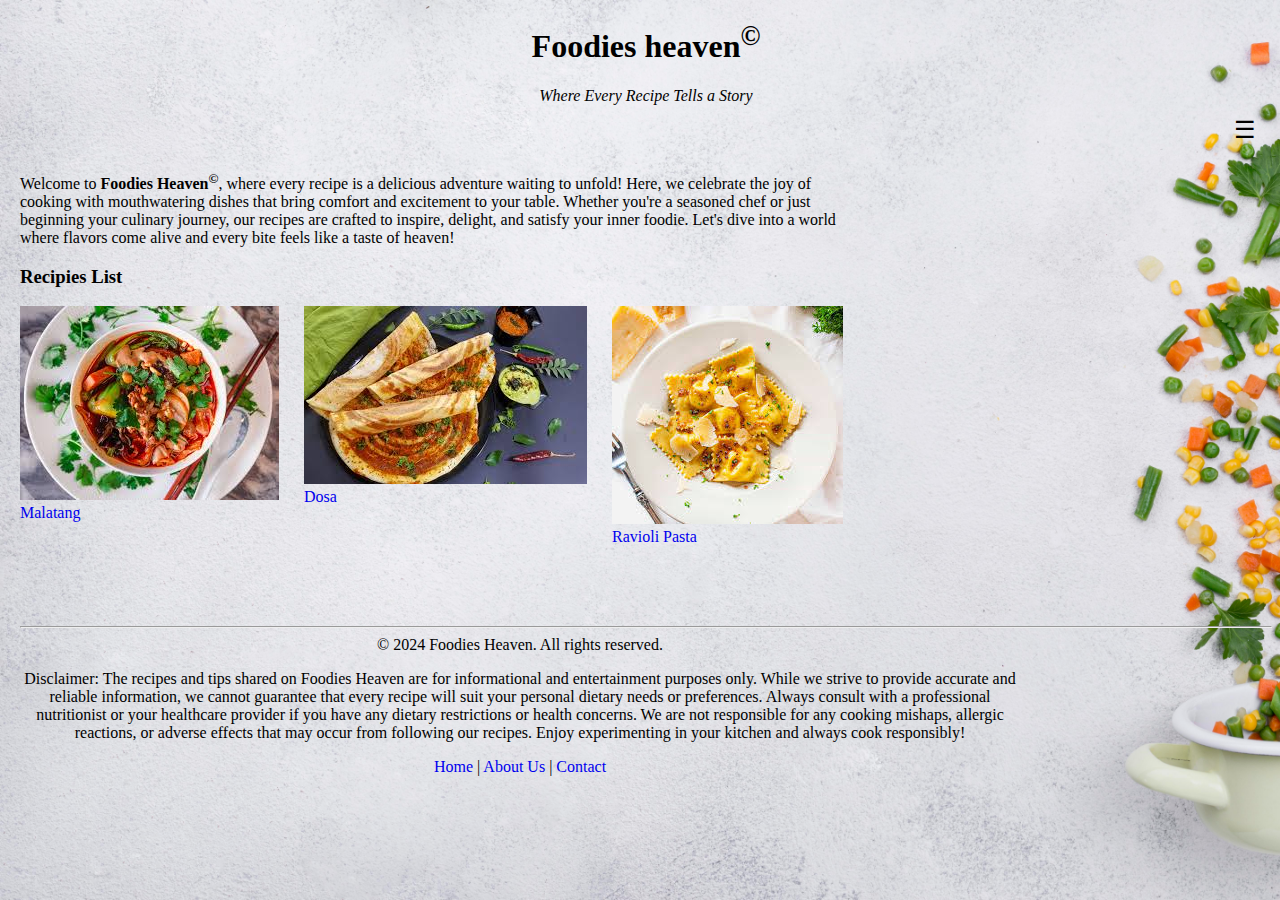
<file: index.html>
<!DOCTYPE html>
<html lang="en">
  <head>
    <meta charset="UTF-8" />
    <meta name="viewport" content="width=device-width, initial-scale=1.0" />
    <title>Foodies Haven</title>
    <link rel="stylesheet" href="./index.css" />
  </head>
  <body>
    <header id="top">
      <h1 id="head">Foodies heaven<sup>&copy;</sup></h1>
      <em id="tagline">Where Every Recipe Tells a Story</em>
   
    </header>
        <nav class="navbar-container">
          <div>
            <button class="menu-button" onclick="toggleNavbar()">☰</button>
            <div class="navbar hidden" id="navbar">
              <a href="#top" class="navi">Home</a>
              <a href="about.html" class="navi">About Us</a>
              <a href="Contacts.html" class="navi">Contact</a>
            </div>
          </div>
        </nav>
    <section>
      <p>
        Welcome to <strong>Foodies Heaven<sup>&copy;</sup></strong
        >, where every recipe is a delicious adventure waiting to unfold! Here,
        we celebrate the joy of cooking with mouthwatering dishes that bring
        comfort and excitement to your table. Whether you're a seasoned chef or
        just beginning your culinary journey, our recipes are crafted to
        inspire, delight, and satisfy your inner foodie. Let's dive into a world
        where flavors come alive and every bite feels like a taste of heaven!
      </p>
    </section>
    <main>
      <h3>Recipies List</h3>
      <ul id="recipie">
        <li class="list">
          <a href="Malatang.html"
            ><img
              src="Malatang.jpg"
              alt="Image of malatang"
            /><br />Malatang</a
          >
        </li>
        <li class="list">
          <a href="Dosa.html"
            ><img src="Dosa.jpg" alt="image of dosa" /><br />Dosa</a
          >
        </li>
        <li class="list">
          <a href="Ravioli.html"
            ><img
              src="Ravioli.jpg"
              alt="image of ravioli"
            /><br />Ravioli Pasta</a
          >
        </li>
      </ul>
    </main>
    <br /><br /><br /><br />
    <hr />
    <footer>
      &copy; 2024 Foodies Heaven. All rights reserved.
      <p>
        Disclaimer: The recipes and tips shared on Foodies Heaven are for
        informational and entertainment purposes only. While we strive to
        provide accurate and reliable information, we cannot guarantee that
        every recipe will suit your personal dietary needs or preferences.
        Always consult with a professional nutritionist or your healthcare
        provider if you have any dietary restrictions or health concerns. We are
        not responsible for any cooking mishaps, allergic reactions, or adverse
        effects that may occur from following our recipes. Enjoy experimenting
        in your kitchen and always cook responsibly!
      </p>
      <nav>
        <a href="#top">Home</a> | <a href="about.html">About Us</a> |
        <a href="Contacts.html">Contact</a>
      </nav>
    </footer>
    <script>
      function toggleNavbar() {
        const navbar = document.getElementById('navbar');
        navbar.classList.toggle('hidden');
    }
    </script>
  </body>
</html>
</file>
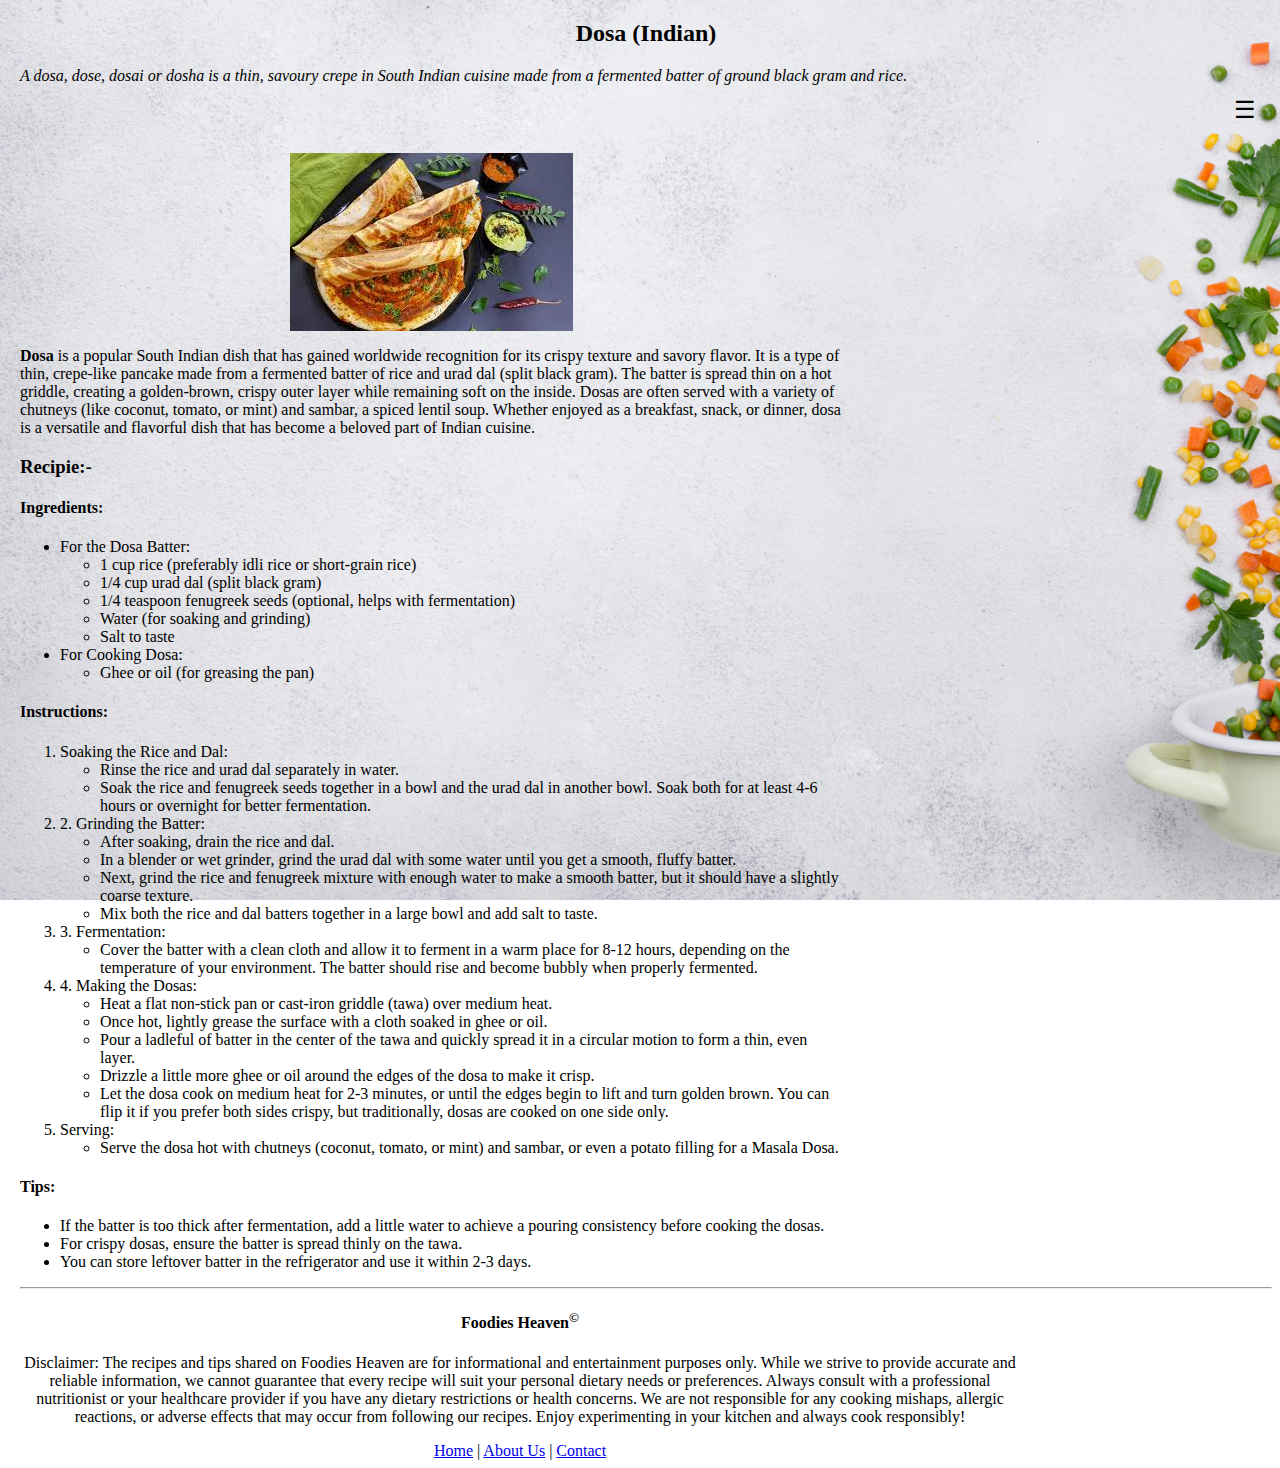
<file: Dosa.html>
<!DOCTYPE html>
<html lang="en">
  <head>
    <meta charset="UTF-8" />
    <meta name="viewport" content="width=device-width, initial-scale=1.0" />
    <title>Dosa</title>
    <link rel="stylesheet" href="./recipie.css">
  </head>
  <body>
    <header>
      <h2>Dosa (Indian)</h2>
      <i
        >A dosa, dose, dosai or dosha is a thin, savoury crepe in South Indian
        cuisine made from a fermented batter of ground black gram and rice.
      </i>
    </header>
    <nav class="navbar-container">
      <div>
        <button class="menu-button" onclick="toggleNavbar()">☰</button>
        <div class="navbar hidden" id="navbar">
          <a href="index.html" class="navi">Home</a>
          <a href="about.html" class="navi">About Us</a>
          <a href="Contacts.html" class="navi">Contact</a>
        </div>
      </div>
    </nav>
    <br />
    <section>
      <div class="box"><img src="Dosa.jpg" alt="Savouring image of Dosa Pasta" class="image"/></div>
      <p>
        <b>Dosa</b> is a popular South Indian dish that has gained worldwide
        recognition for its crispy texture and savory flavor. It is a type of
        thin, crepe-like pancake made from a fermented batter of rice and urad
        dal (split black gram). The batter is spread thin on a hot griddle,
        creating a golden-brown, crispy outer layer while remaining soft on the
        inside. Dosas are often served with a variety of chutneys (like coconut,
        tomato, or mint) and sambar, a spiced lentil soup. Whether enjoyed as a
        breakfast, snack, or dinner, dosa is a versatile and flavorful dish that
        has become a beloved part of Indian cuisine.
      </p>
    </section>
    <main>
      <h3>Recipie:-</h3>
      <h4>Ingredients:</h4>
      <ul>
        <li>For the Dosa Batter:</li>
        <ul>
          <li>1 cup rice (preferably idli rice or short-grain rice)</li>
          <li>1/4 cup urad dal (split black gram)</li>
          <li>
            1/4 teaspoon fenugreek seeds (optional, helps with fermentation)
          </li>
          <li>Water (for soaking and grinding)</li>
          <li>Salt to taste</li>
        </ul>
        <li>For Cooking Dosa:</li>
        <ul>
          <li>Ghee or oil (for greasing the pan)</li>
        </ul>
      </ul>
      <h4>Instructions:</h4>
      <ol>
        <li>Soaking the Rice and Dal:</li>
        <ul>
          <li>Rinse the rice and urad dal separately in water.</li>
          <li>
            Soak the rice and fenugreek seeds together in a bowl and the urad
            dal in another bowl. Soak both for at least 4-6 hours or overnight
            for better fermentation.
          </li>
        </ul>
        <li>2. Grinding the Batter:</li>
        <ul>
          <li>After soaking, drain the rice and dal.</li>
          <li>
            In a blender or wet grinder, grind the urad dal with some water
            until you get a smooth, fluffy batter.
          </li>
          <li>
            Next, grind the rice and fenugreek mixture with enough water to make
            a smooth batter, but it should have a slightly coarse texture.
          </li>
          <li>
            Mix both the rice and dal batters together in a large bowl and add
            salt to taste.
          </li>
        </ul>
        <li>3. Fermentation:</li>
        <ul>
          <li>
            Cover the batter with a clean cloth and allow it to ferment in a
            warm place for 8-12 hours, depending on the temperature of your
            environment. The batter should rise and become bubbly when properly
            fermented.
          </li>
        </ul>
        <li>4. Making the Dosas:</li>
        <ul>
          <li>
            Heat a flat non-stick pan or cast-iron griddle (tawa) over medium
            heat.
          </li>
          <li>
            Once hot, lightly grease the surface with a cloth soaked in ghee or
            oil.
          </li>
          <li>
            Pour a ladleful of batter in the center of the tawa and quickly
            spread it in a circular motion to form a thin, even layer.
          </li>
          <li>
            Drizzle a little more ghee or oil around the edges of the dosa to
            make it crisp.
          </li>
          <li>
            Let the dosa cook on medium heat for 2-3 minutes, or until the edges
            begin to lift and turn golden brown. You can flip it if you prefer
            both sides crispy, but traditionally, dosas are cooked on one side
            only.
          </li>
        </ul>
        <li>Serving:</li>
        <ul>
          <li>
            Serve the dosa hot with chutneys (coconut, tomato, or mint) and
            sambar, or even a potato filling for a Masala Dosa.
          </li>
        </ul>
      </ol>
      <h4>Tips:</h4>
      <ul>
        <li>
          If the batter is too thick after fermentation, add a little water to
          achieve a pouring consistency before cooking the dosas.
        </li>
        <li>
          For crispy dosas, ensure the batter is spread thinly on the tawa.
        </li>
        <li>
          You can store leftover batter in the refrigerator and use it within
          2-3 days.
        </li>
      </ul>
    </main>
    <hr />
    <footer>
      <h4>Foodies Heaven<sup>&copy;</sup></h4>
      <p>
        Disclaimer: The recipes and tips shared on Foodies Heaven are for
        informational and entertainment purposes only. While we strive to
        provide accurate and reliable information, we cannot guarantee that
        every recipe will suit your personal dietary needs or preferences.
        Always consult with a professional nutritionist or your healthcare
        provider if you have any dietary restrictions or health concerns. We are
        not responsible for any cooking mishaps, allergic reactions, or adverse
        effects that may occur from following our recipes. Enjoy experimenting
        in your kitchen and always cook responsibly!
      </p>
      <nav>
        <a href="index.html">Home</a>  |
        <a href="about.html">About Us</a> |
        <a href="Contacts.html">Contact</a>
      </nav>
    </footer>
    <script>
      function toggleNavbar() {
        const navbar = document.getElementById('navbar');
        navbar.classList.toggle('hidden');
    }
    </script>
  </body>
</html>
</file>
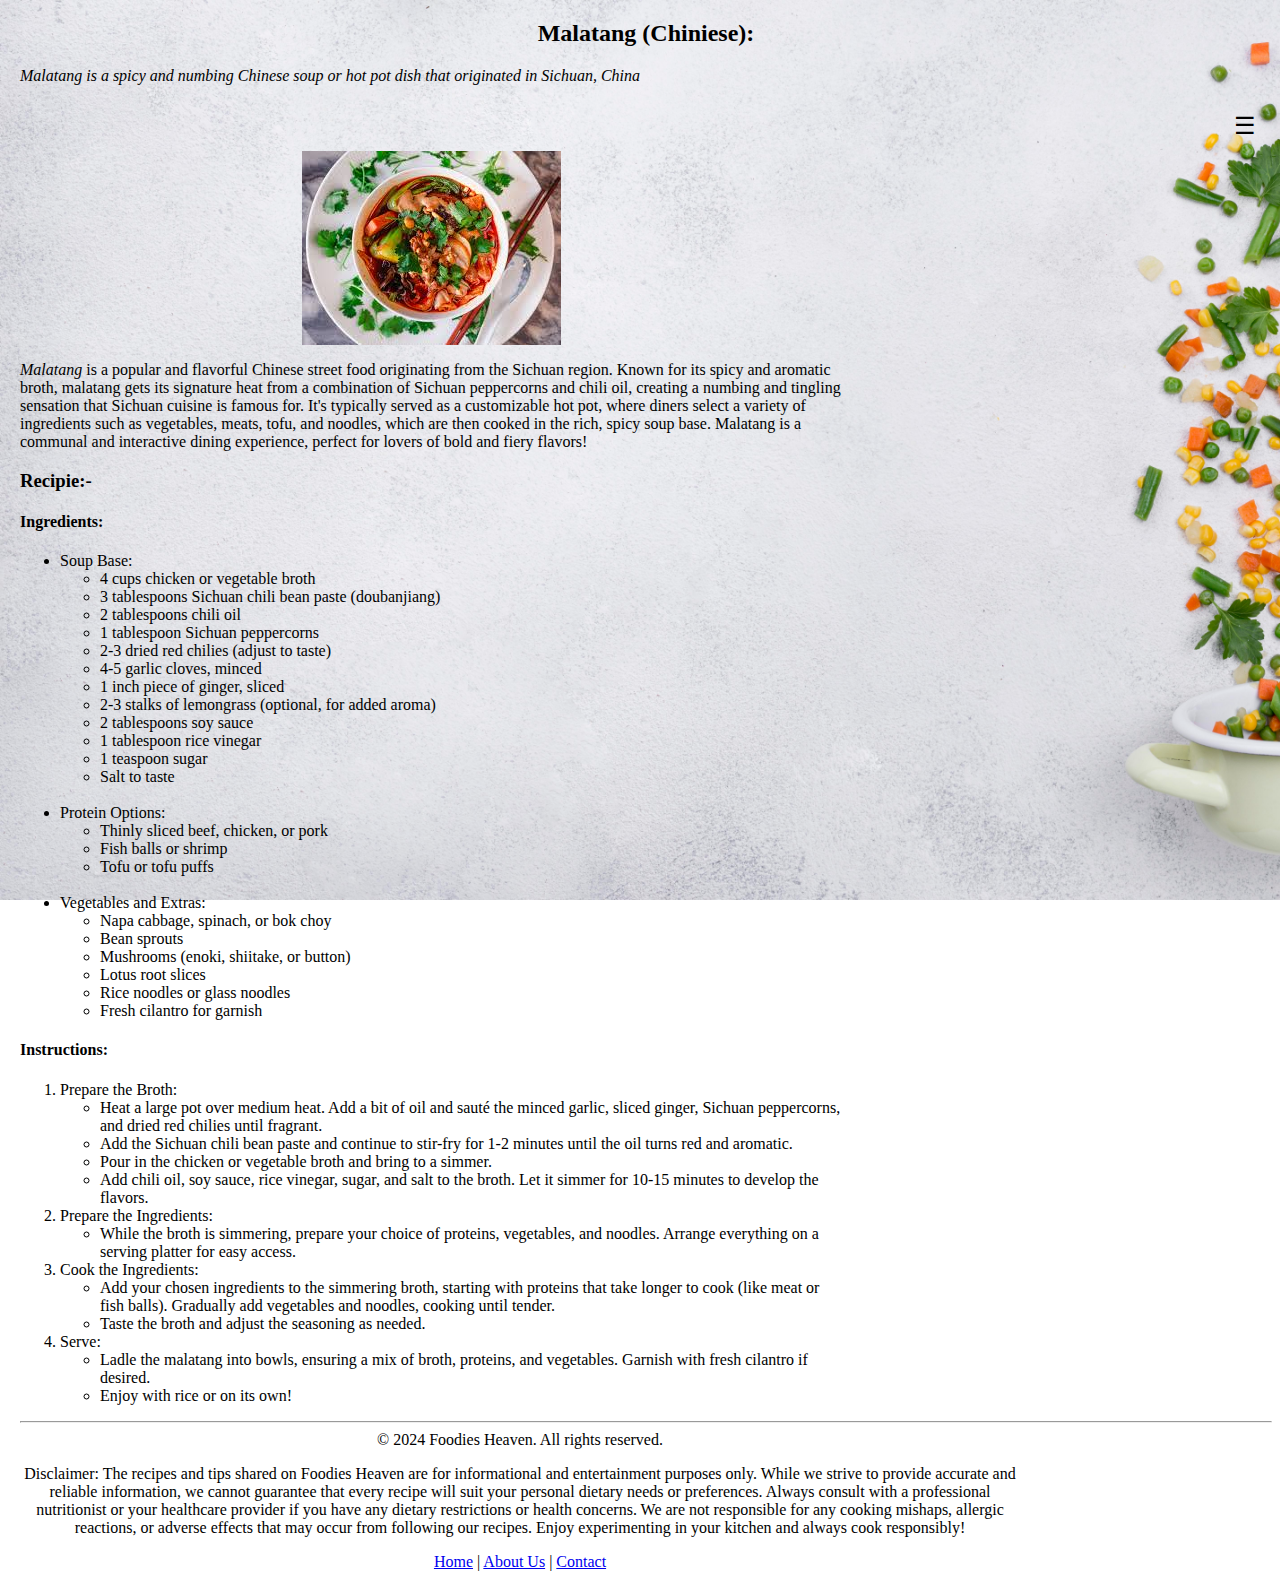
<file: Malatang.html>
<!DOCTYPE html>
<html lang="en">
  <head>
    <meta charset="UTF-8" />
    <meta name="viewport" content="width=device-width, initial-scale=1.0" />
    <title>Malatang</title>
    <link rel="stylesheet" href="./recipie.css">
  </head>
  <body>
    <header>
      <h2>Malatang (Chiniese):</h2>
      <p>
        <i>
          Malatang is a spicy and numbing Chinese soup or hot pot dish that
          originated in Sichuan, China
        </i>
      </p>
    </header>
    <nav class="navbar-container">
      <div>
        <button class="menu-button" onclick="toggleNavbar()">☰</button>
        <div class="navbar hidden" id="navbar">
          <a href="index.html" class="navi">Home</a>
          <a href="about.html" class="navi">About Us</a>
          <a href="Contacts.html" class="navi">Contact</a>
        </div>
      </div>
    </nav>
    <section>
      <div class="box"><img src="Malatang.jpg" alt="Savouring image of Malatang Pasta" class="image"/></div>
      <p>
        <em>Malatang</em> is a popular and flavorful Chinese street food
        originating from the Sichuan region. Known for its spicy and aromatic
        broth, malatang gets its signature heat from a combination of Sichuan
        peppercorns and chili oil, creating a numbing and tingling sensation
        that Sichuan cuisine is famous for. It's typically served as a
        customizable hot pot, where diners select a variety of ingredients such
        as vegetables, meats, tofu, and noodles, which are then cooked in the
        rich, spicy soup base. Malatang is a communal and interactive dining
        experience, perfect for lovers of bold and fiery flavors!
      </p>
    </section>
    <main>
      <h3>Recipie:-</h3>
      <h4>Ingredients:</h4>
      <ul>
        <li>Soup Base:</li>
        <ul>
          <li>4 cups chicken or vegetable broth</li>
          <li>3 tablespoons Sichuan chili bean paste (doubanjiang)</li>
          <li>2 tablespoons chili oil</li>
          <li>1 tablespoon Sichuan peppercorns</li>
          <li>2-3 dried red chilies (adjust to taste)</li>
          <li>4-5 garlic cloves, minced</li>
          <li>1 inch piece of ginger, sliced</li>
          <li>2-3 stalks of lemongrass (optional, for added aroma)</li>
          <li>2 tablespoons soy sauce</li>
          <li>1 tablespoon rice vinegar</li>
          <li>1 teaspoon sugar</li>
          <li>Salt to taste</li>
        </ul>
        <br />
        <li>Protein Options:</li>
        <ul>
          <li>Thinly sliced beef, chicken, or pork</li>
          <li>Fish balls or shrimp</li>
          <li>Tofu or tofu puffs</li>
        </ul>
        <br />
        <li>Vegetables and Extras:</li>
        <ul>
          <li>Napa cabbage, spinach, or bok choy</li>
          <li>Bean sprouts</li>
          <li>Mushrooms (enoki, shiitake, or button)</li>
          <li>Lotus root slices</li>
          <li>Rice noodles or glass noodles</li>
          <li>Fresh cilantro for garnish</li>
        </ul>
      </ul>
      <h4>Instructions:</h4>
      <ol>
        <li>
          Prepare the Broth:
          <ul>
            <li>
              Heat a large pot over medium heat. Add a bit of oil and sauté the
              minced garlic, sliced ginger, Sichuan peppercorns, and dried red
              chilies until fragrant.
            </li>
            <li>
              Add the Sichuan chili bean paste and continue to stir-fry for 1-2
              minutes until the oil turns red and aromatic.
            </li>
            <li>
              Pour in the chicken or vegetable broth and bring to a simmer.
            </li>
            <li>
              Add chili oil, soy sauce, rice vinegar, sugar, and salt to the
              broth. Let it simmer for 10-15 minutes to develop the flavors.
            </li>
          </ul>
        </li>
        <li>
          Prepare the Ingredients:
          <ul>
            <li>
              While the broth is simmering, prepare your choice of proteins,
              vegetables, and noodles. Arrange everything on a serving platter
              for easy access.
            </li>
          </ul>
        </li>
        <li>
          Cook the Ingredients:
          <ul>
            <li>
              Add your chosen ingredients to the simmering broth, starting with
              proteins that take longer to cook (like meat or fish balls).
              Gradually add vegetables and noodles, cooking until tender.
            </li>
            <li>Taste the broth and adjust the seasoning as needed.</li>
          </ul>
        </li>
        <li>
          Serve:
          <ul>
            <li>
              Ladle the malatang into bowls, ensuring a mix of broth, proteins,
              and vegetables. Garnish with fresh cilantro if desired.
            </li>
            <li>Enjoy with rice or on its own!</li>
          </ul>
        </li>
      </ol>
    </main>
    <hr>
    <footer>
        &copy; 2024 Foodies Heaven. All rights reserved.
      <p>
        Disclaimer: The recipes and tips shared on Foodies Heaven are for
        informational and entertainment purposes only. While we strive to
        provide accurate and reliable information, we cannot guarantee that
        every recipe will suit your personal dietary needs or preferences.
        Always consult with a professional nutritionist or your healthcare
        provider if you have any dietary restrictions or health concerns. We are
        not responsible for any cooking mishaps, allergic reactions, or adverse
        effects that may occur from following our recipes. Enjoy experimenting
        in your kitchen and always cook responsibly!
      </p>
      <nav>
        <a href="index.html">Home</a>  |
        <a href="about.html">About Us</a> |
        <a href="Contacts.html">Contact</a>
      </nav>
    </footer>
    <script>
      function toggleNavbar() {
        const navbar = document.getElementById('navbar');
        navbar.classList.toggle('hidden');
    }
    </script>
  </body>
</html>
</file>
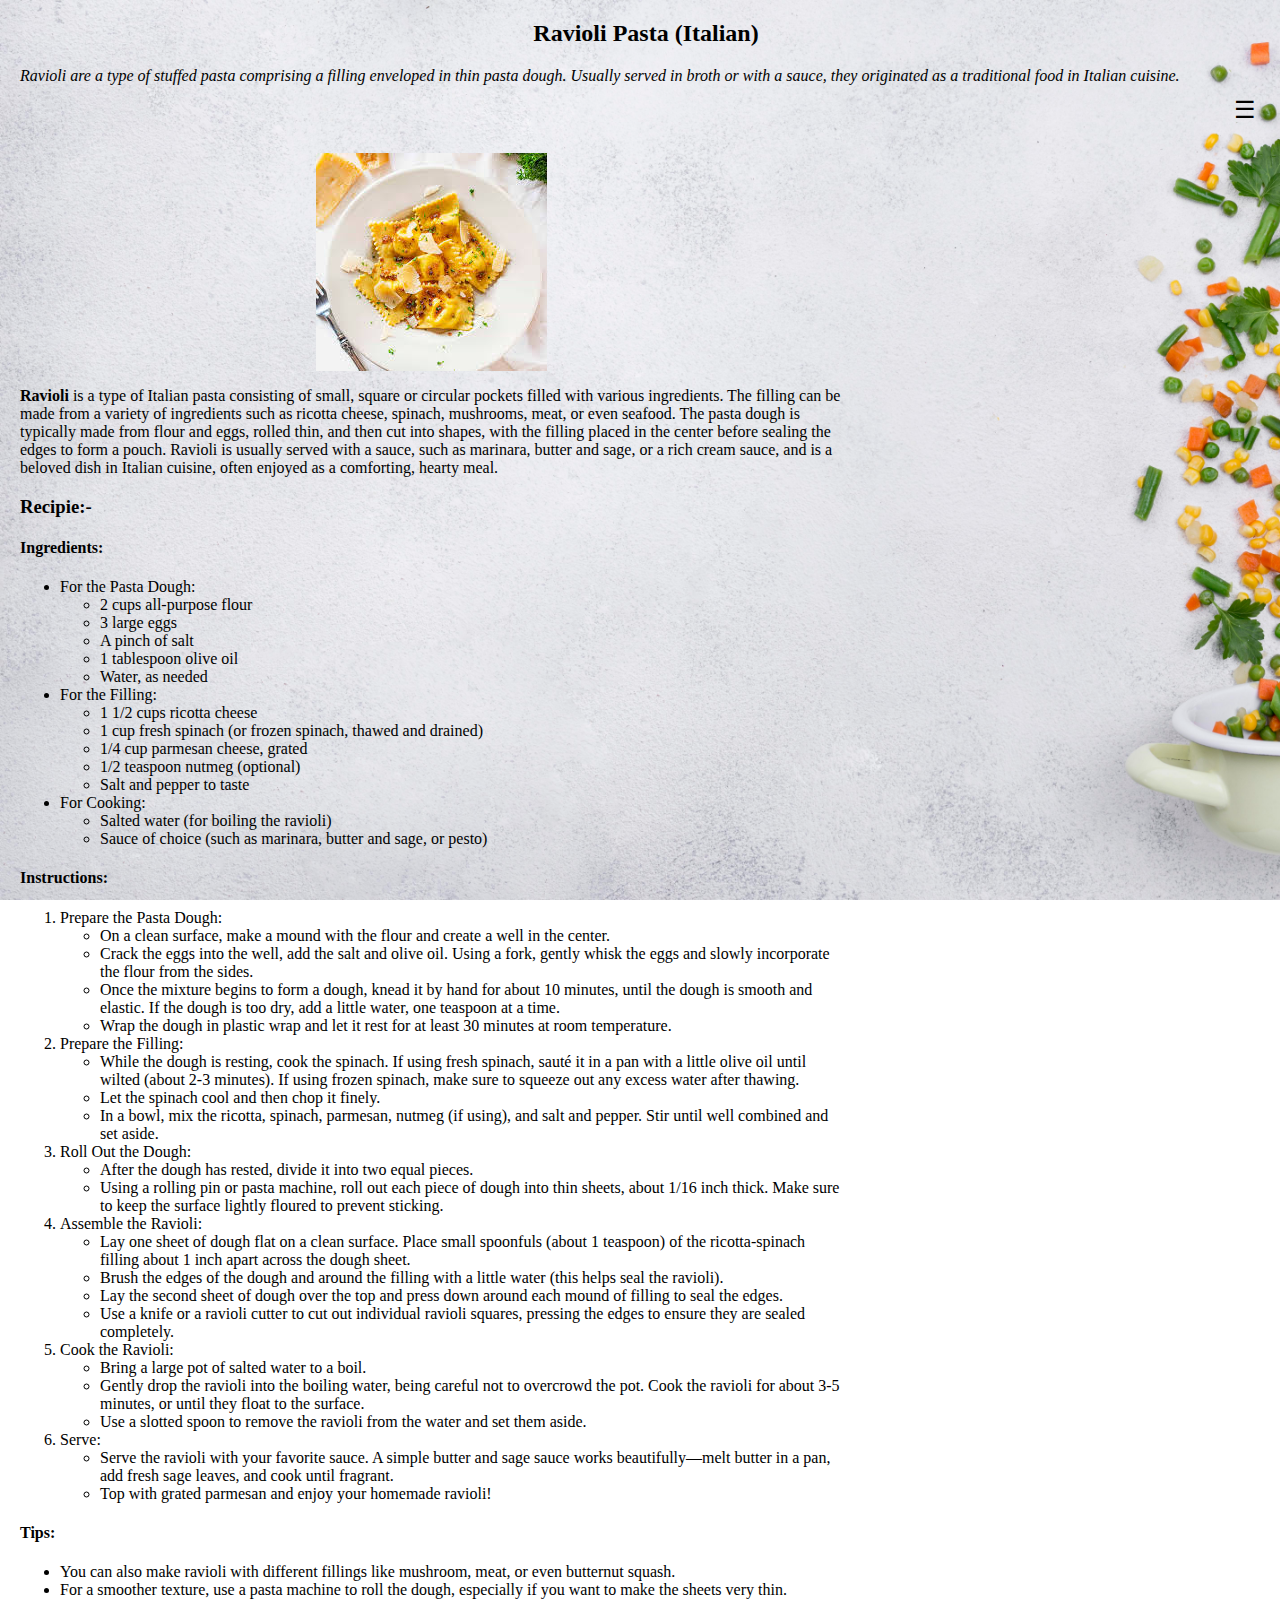
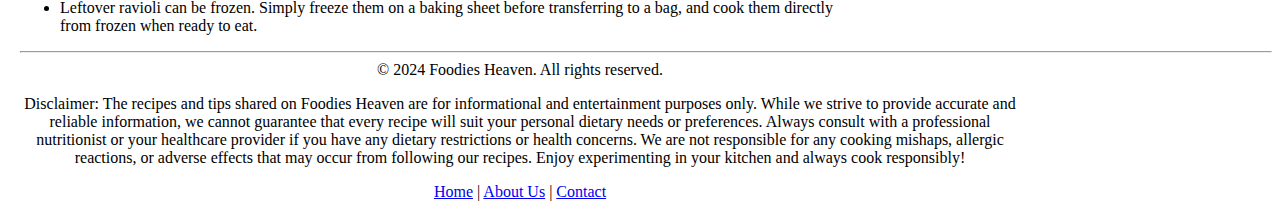
<file: Ravioli.html>
<!DOCTYPE html>
<html lang="en">
  <head>
    <meta charset="UTF-8" />
    <meta name="viewport" content="width=device-width, initial-scale=1.0" />
    <title>Ravioli</title>
    <link rel="stylesheet" href="./recipie.css">
  </head>
  <body>
    <header>
      <h2>Ravioli Pasta (Italian)</h2>
      <i
        >Ravioli are a type of stuffed pasta comprising a filling enveloped in
        thin pasta dough. Usually served in broth or with a sauce, they
        originated as a traditional food in Italian cuisine.</i
      >
    </header>
    <nav class="navbar-container">
      <div>
        <button class="menu-button" onclick="toggleNavbar()">☰</button>
        <div class="navbar hidden" id="navbar">
          <a href="index.html" class="navi">Home</a>
          <a href="about.html" class="navi">About Us</a>
          <a href="Contacts.html" class="navi">Contact</a>
        </div>
      </div>
    </nav>
    <br />
    <section>
      <div class="box"><img src="Ravioli.jpg" alt="Savouring image of Ravioli Pasta" class="image"/></div>
      
      <p>
        <b>Ravioli</b> is a type of Italian pasta consisting of small, square or
        circular pockets filled with various ingredients. The filling can be
        made from a variety of ingredients such as ricotta cheese, spinach,
        mushrooms, meat, or even seafood. The pasta dough is typically made from
        flour and eggs, rolled thin, and then cut into shapes, with the filling
        placed in the center before sealing the edges to form a pouch. Ravioli
        is usually served with a sauce, such as marinara, butter and sage, or a
        rich cream sauce, and is a beloved dish in Italian cuisine, often
        enjoyed as a comforting, hearty meal.
      </p>
    </section>
    <main>
      <h3>Recipie:-</h3>
      <h4>Ingredients:</h4>
      <ul>
        <li>For the Pasta Dough:</li>
        <ul>
          <li>2 cups all-purpose flour</li>
          <li>3 large eggs</li>
          <li>A pinch of salt</li>
          <li>1 tablespoon olive oil</li>
          <li>Water, as needed</li>
        </ul>
        <li>For the Filling:</li>
        <ul>
          <li>1 1/2 cups ricotta cheese</li>
          <li>1 cup fresh spinach (or frozen spinach, thawed and drained)</li>
          <li>1/4 cup parmesan cheese, grated</li>
          <li>1/2 teaspoon nutmeg (optional)</li>
          <li>Salt and pepper to taste</li>
        </ul>
        <li>For Cooking:</li>
        <ul>
          <li>Salted water (for boiling the ravioli)</li>
          <li>Sauce of choice (such as marinara, butter and sage, or pesto)</li>
        </ul>
      </ul>
      <h4>Instructions:</h4>
      <ol>
        <li>Prepare the Pasta Dough:</li>
        <ul>
          <li>
            On a clean surface, make a mound with the flour and create a well in
            the center.
          </li>
          <li>
            Crack the eggs into the well, add the salt and olive oil. Using a
            fork, gently whisk the eggs and slowly incorporate the flour from
            the sides.
          </li>
          <li>
            Once the mixture begins to form a dough, knead it by hand for about
            10 minutes, until the dough is smooth and elastic. If the dough is
            too dry, add a little water, one teaspoon at a time.
          </li>
          <li>
            Wrap the dough in plastic wrap and let it rest for at least 30
            minutes at room temperature.
          </li>
        </ul>
        <li>Prepare the Filling:</li>
        <ul>
          <li>
            While the dough is resting, cook the spinach. If using fresh
            spinach, sauté it in a pan with a little olive oil until wilted
            (about 2-3 minutes). If using frozen spinach, make sure to squeeze
            out any excess water after thawing.
          </li>
          <li>Let the spinach cool and then chop it finely.</li>
          <li>
            In a bowl, mix the ricotta, spinach, parmesan, nutmeg (if using),
            and salt and pepper. Stir until well combined and set aside.
          </li>
        </ul>
        <li>Roll Out the Dough:</li>
        <ul>
          <li>After the dough has rested, divide it into two equal pieces.</li>
          <li>
            Using a rolling pin or pasta machine, roll out each piece of dough
            into thin sheets, about 1/16 inch thick. Make sure to keep the
            surface lightly floured to prevent sticking.
          </li>
        </ul>
        <li>Assemble the Ravioli:</li>
        <ul>
          <li>
            Lay one sheet of dough flat on a clean surface. Place small
            spoonfuls (about 1 teaspoon) of the ricotta-spinach filling about 1
            inch apart across the dough sheet.
          </li>
          <li>
            Brush the edges of the dough and around the filling with a little
            water (this helps seal the ravioli).
          </li>
          <li>
            Lay the second sheet of dough over the top and press down around
            each mound of filling to seal the edges.
          </li>
          <li>
            Use a knife or a ravioli cutter to cut out individual ravioli
            squares, pressing the edges to ensure they are sealed completely.
          </li>
        </ul>
        <li>Cook the Ravioli:</li>
        <ul>
          <li>Bring a large pot of salted water to a boil.</li>
          <li>
            Gently drop the ravioli into the boiling water, being careful not to
            overcrowd the pot. Cook the ravioli for about 3-5 minutes, or until
            they float to the surface.
          </li>
          <li>
            Use a slotted spoon to remove the ravioli from the water and set
            them aside.
          </li>
        </ul>
        <li>Serve:</li>
        <ul>
          <li>
            Serve the ravioli with your favorite sauce. A simple butter and sage
            sauce works beautifully—melt butter in a pan, add fresh sage leaves,
            and cook until fragrant.
          </li>
          <li>Top with grated parmesan and enjoy your homemade ravioli!</li>
        </ul>
      </ol>
      <h4>Tips:</h4>
      <ul>
        <li>
          You can also make ravioli with different fillings like mushroom, meat,
          or even butternut squash.
        </li>
        <li>
          For a smoother texture, use a pasta machine to roll the dough,
          especially if you want to make the sheets very thin.
        </li>
        <li>
          Leftover ravioli can be frozen. Simply freeze them on a baking sheet
          before transferring to a bag, and cook them directly from frozen when
          ready to eat.
        </li>
      </ul>
    </main>
    <hr />
    <footer>
        &copy; 2024 Foodies Heaven. All rights reserved.
      <p>
        Disclaimer: The recipes and tips shared on Foodies Heaven are for
        informational and entertainment purposes only. While we strive to
        provide accurate and reliable information, we cannot guarantee that
        every recipe will suit your personal dietary needs or preferences.
        Always consult with a professional nutritionist or your healthcare
        provider if you have any dietary restrictions or health concerns. We are
        not responsible for any cooking mishaps, allergic reactions, or adverse
        effects that may occur from following our recipes. Enjoy experimenting
        in your kitchen and always cook responsibly!
      </p>
      <nav>
        <a href="index.html">Home</a>  |
        <a href="about.html">About Us</a> |
        <a href="Contacts.html">Contact</a>
      </nav>
    </footer>
    <script>
      function toggleNavbar() {
        const navbar = document.getElementById('navbar');
        navbar.classList.toggle('hidden');
    }
    </script>
  </body>
</html>
</file>
<file: index.css>
body{
    background-image: url(bc1.jpg);
    background-size: cover;
    background-repeat: no-repeat;
    background-attachment: fixed;
    font-family:cursive;
    margin-left: 20px;
}

header{
    text-align: center;
}

.tagline{
    font-family: Impact, Haettenschweiler, 'Arial Narrow Bold', sans-serif;
}

section{
    border: 200px;
    padding-right: 430px;
}

a {
    text-decoration: none;
}

ul{
    display: flex;
    flex-wrap: nowrap;
    list-style-type: none;
    padding: 0;
    margin: 0;
}

li{
    margin-right: 25px; 
    flex-direction: column;
}  

footer{
    width: 1000px;
    display: flexbox;
    text-align: center
}

.navbar-container {
    position: relative;
    text-align: right;
    padding: 10px;
}

.menu-button {
    font-size: 24px;
    cursor: pointer;
    background: none;
    border: none;
}

.navbar {
    position: absolute;
    top: 40px;
    right: 10px;
    background-color: #333;
    padding: 10px;
    border-radius: 5px;
    display: flex;
    flex-direction: column;
}

.navbar a {
    color: white;
    text-decoration: none;
    padding: 8px 0;
    transition: 0.3s;
}

.navbar a:hover {
    color: #f0a500;
}

.hidden {
    display: none;
}
</file>
<file: recipie.css>
body{
    background-image: url(bc1.jpg);
    background-size: cover;
    background-repeat: no-repeat;
    background-attachment: fixed;
    font-family:cursive;
    margin-left: 20px;
}

h2{
    text-align: center;
}

section{
    border: 200px;
    padding-right: 430px;
}

.box {
    display: flex;
    justify-content: center;
}

main{
    border: 200px;
    padding-right: 430px;
}

footer{
    width: 1000px;
    display: flexbox;
    text-align: center
}

.navbar-container {
    position: relative;
    text-align: right;
    padding: 10px;
}

.menu-button {
    font-size: 24px;
    cursor: pointer;
    background: none;
    border: none;
}

.navbar {
    position: absolute;
    top: 40px;
    right: 10px;
    background-color: #333;
    padding: 10px;
    border-radius: 5px;
    display: flex;
    flex-direction: column;
}

.navbar a {
    color: white;
    text-decoration: none;
    padding: 8px 0;
    transition: 0.3s;
}

.navbar a:hover {
    color: #f0a500;
}

.hidden {
    display: none;
}
</file>
